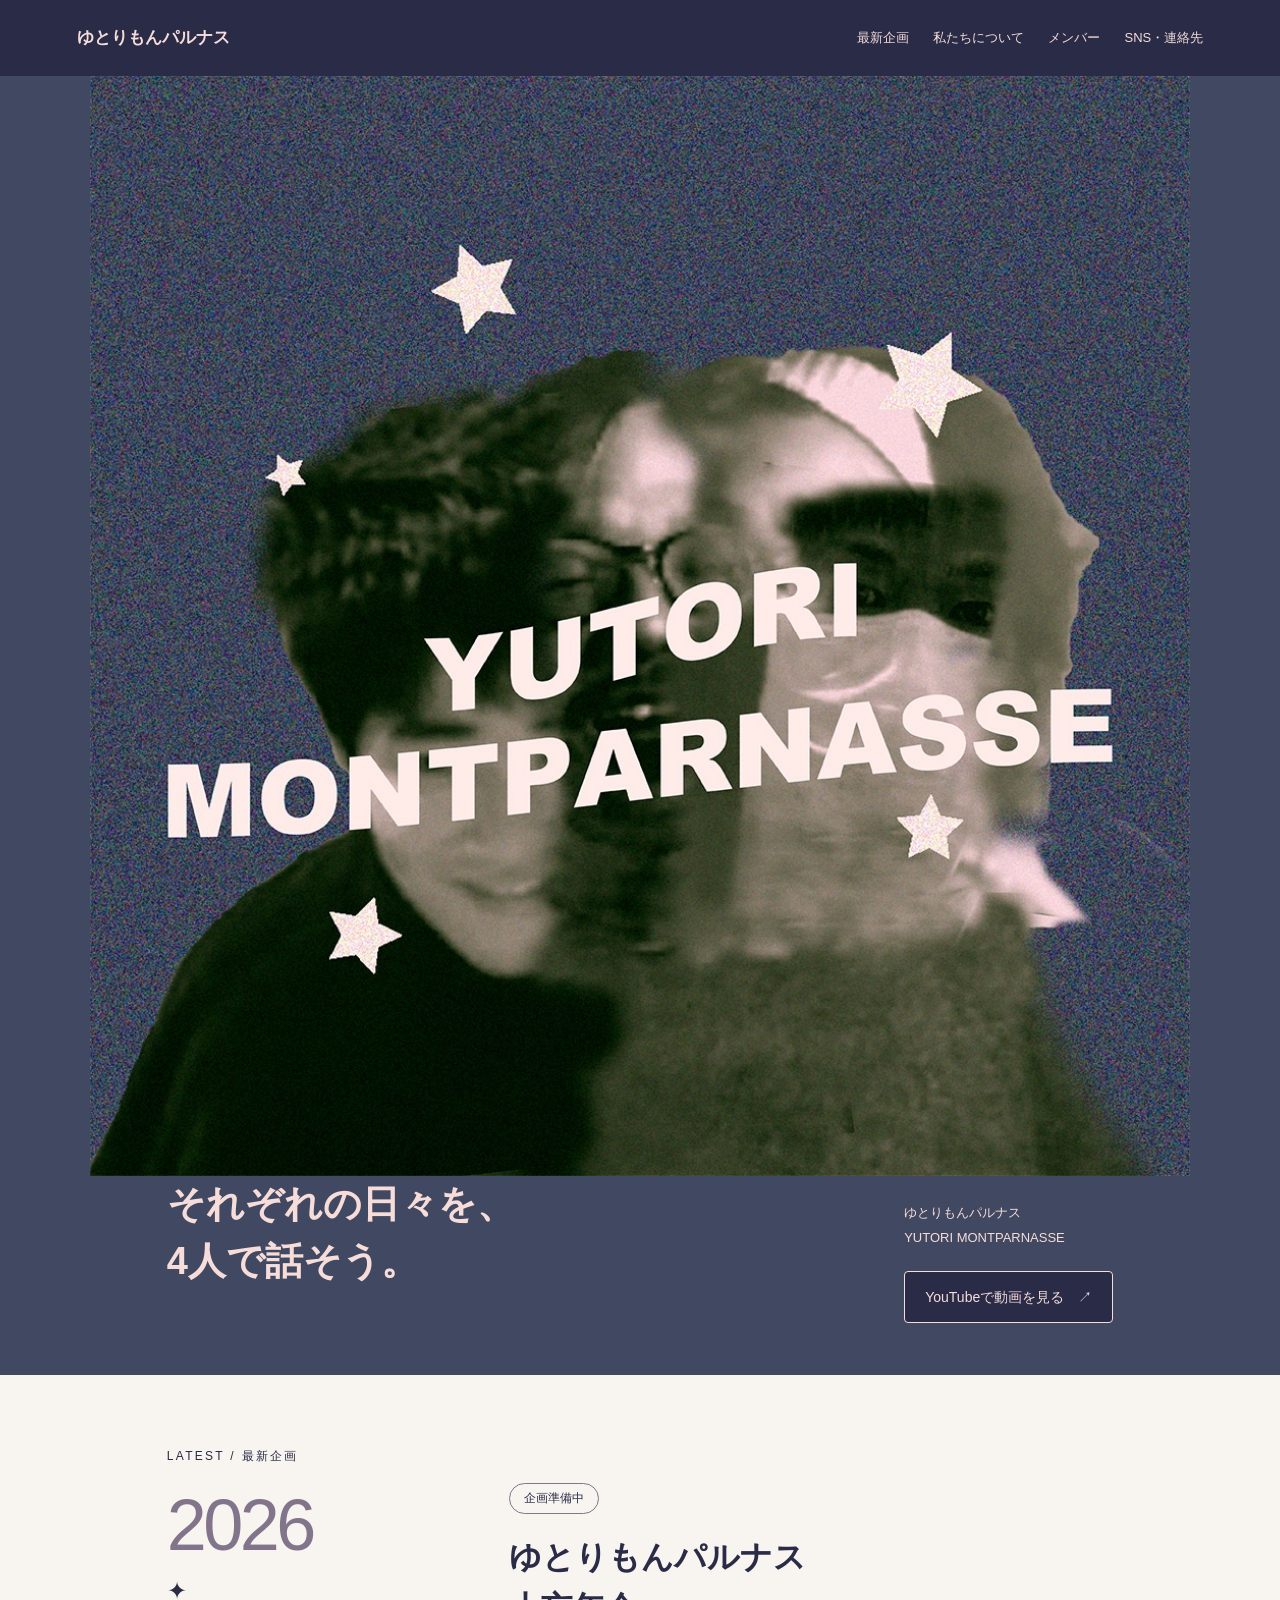
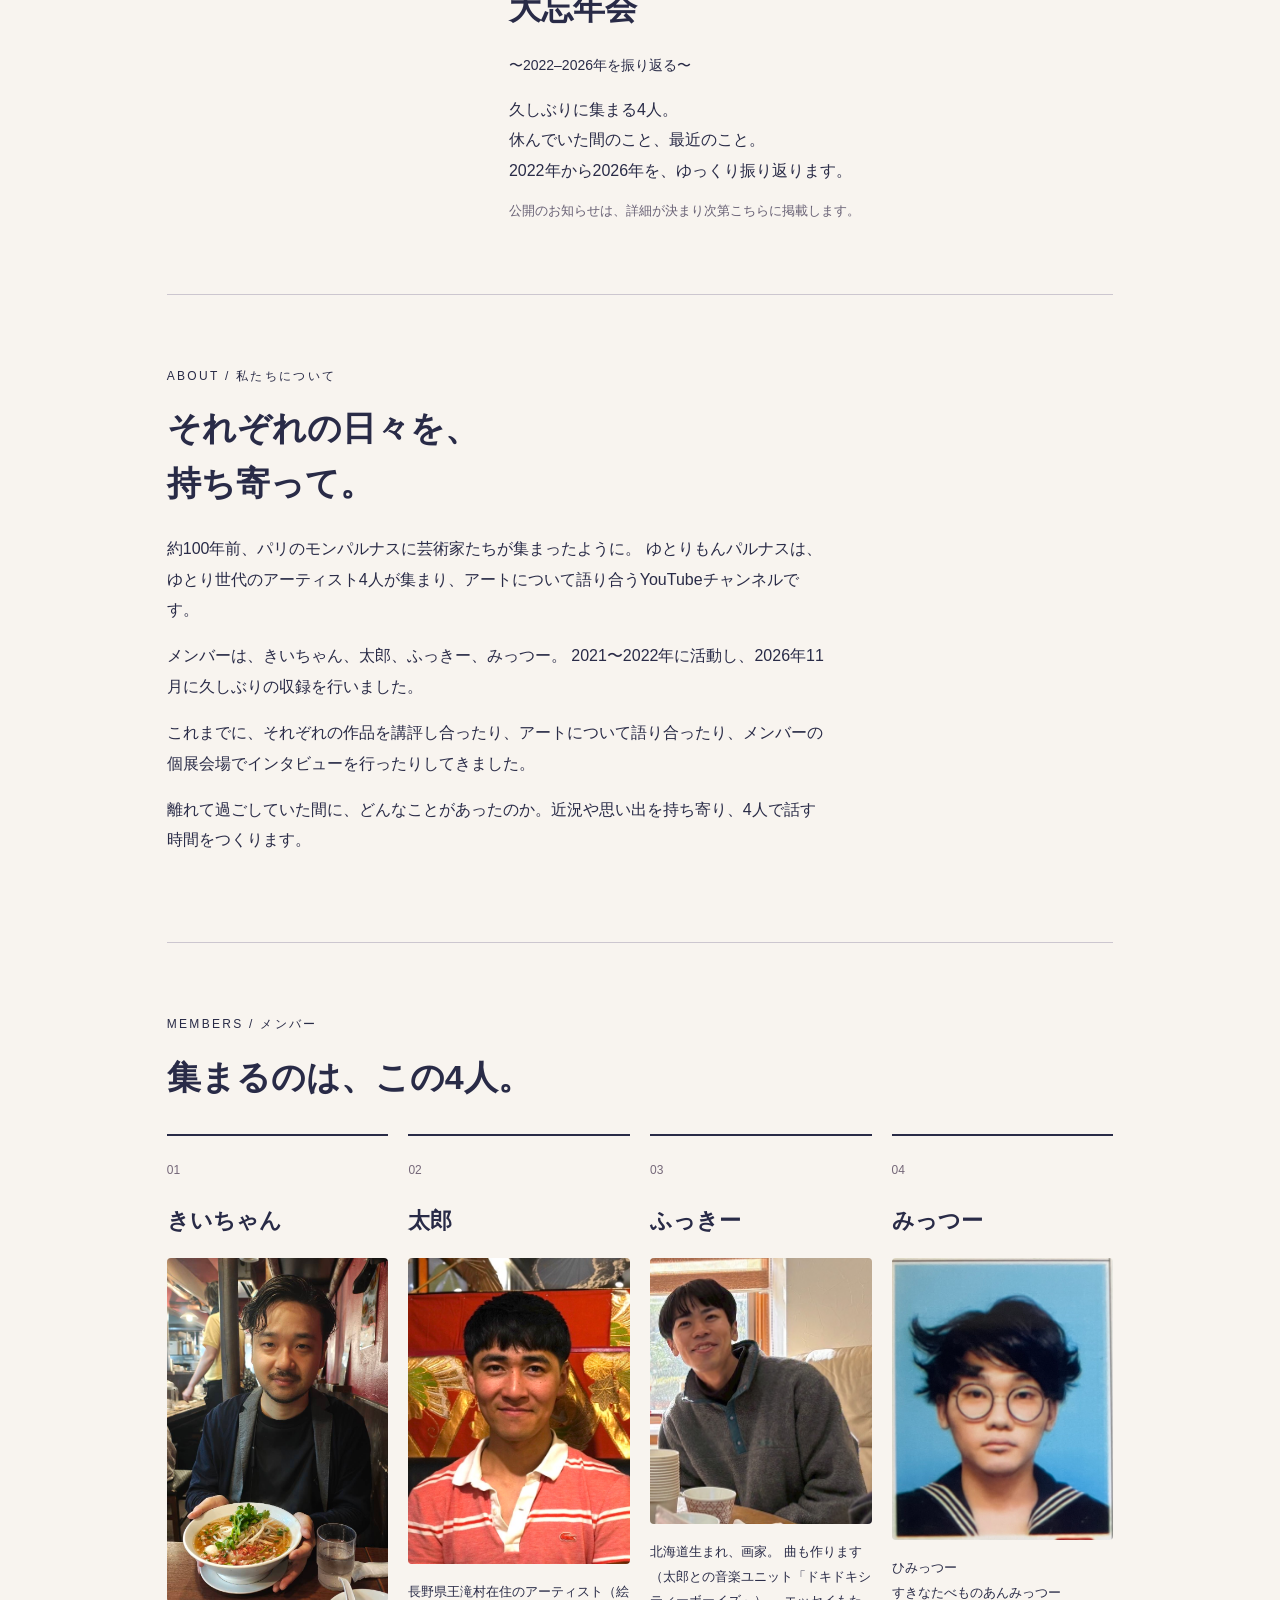
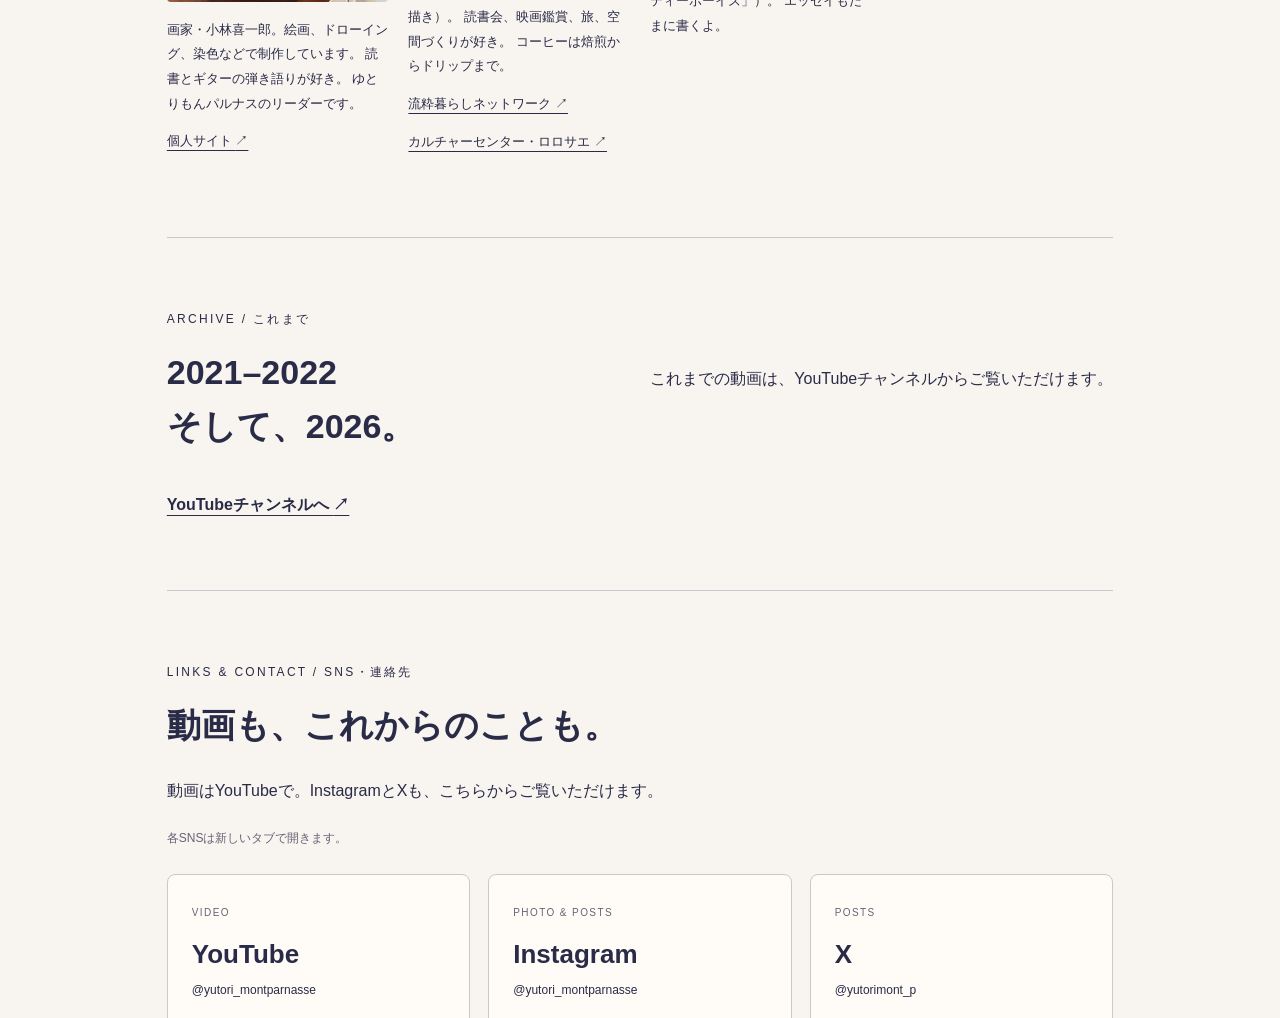
<file: index.html>
<!DOCTYPE html>
<html lang="ja">

  <!-- ページの設定：検索結果の説明文とタブのタイトルはここで変更します。 -->
  <head>
    <meta charset="utf-8">
    <meta name="viewport" content="width=device-width,initial-scale=1">
    <meta name="description" content="約100年前、パリのモンパルナスに芸術家たちが集まったように。ゆとりもんパルナスは、ゆとり世代のアーティスト4人が集まり、アートについて語り合うYouTubeチャンネルです。">
    <title>
      ゆとりもんパルナス
    </title>
    <link rel="stylesheet" href="style.css">
  </head>
  <body>
    <!-- 上部メニュー：href="#latest" などは、移動先の id と対応しています。 -->
    <header>
      <a class="brand" href="#top">
        ゆとりもんパルナス
      </a>
      <button
        class="menu-toggle"
        aria-controls="site-nav"
        aria-expanded="false"
        hidden
      >
        メニュー
      </button>
      <nav id="site-nav" aria-label="ページ内メニュー">
        <a href="#latest">
          最新企画
        </a>
        <a href="#about">
          私たちについて
        </a>
        <a href="#members">
          メンバー
        </a>
        <a href="#links">
          SNS・連絡先
        </a>
      </nav>
    </header>

    <!-- トップ：見出しと画像。src / srcset は画像ファイルの場所です。 -->
    <div id="top" class="hero">
      <picture>
        <source media="(max-width:650px)" srcset="assets/icon.jpg">
        <img
          src="assets/header.png"
          alt=""
          width="2940"
          height="1810"
        >
      </picture>
      <div class="intro">
        <h1>
          それぞれの日々を、
          <br>
          4人で話そう。
        </h1>
        <div class="intro-links">
          <p>
            ゆとりもんパルナス
            <br>
            YUTORI MONTPARNASSE
          </p>
          <!-- YouTubeのチャンネルURLを変える場合は href を変更します。 -->
          <a class="button button-light" href="https://youtube.com/@yutori_montparnasse" target="_blank" rel="noopener noreferrer">
            YouTubeで動画を見る <span aria-hidden="true">↗</span>
          </a>
        </div>
      </div>
    </div>
    <main>

      <!-- 最新企画：年、準備状況、企画名、紹介文をここで更新します。 -->
      <section id="latest">
        <p class="label">
          LATEST / 最新企画
        </p>
        <div class="feature">
          <div>
            <div class="year">
              2026
            </div>
            <span class="star" aria-hidden="true">
              ✦
            </span>
          </div>
          <div>
            <span class="pill">
              企画準備中
            </span>
            <h2 class="project-title">
              ゆとりもんパルナス
              <br>
              大忘年会
            </h2>
            <p class="sub">
              〜2022–2026年を振り返る〜
            </p>
            <p>
              久しぶりに集まる4人。
              <br>
              休んでいた間のこと、最近のこと。
              <br>
              2022年から2026年を、ゆっくり振り返ります。
            </p>
            <p class="quiet">
              公開のお知らせは、詳細が決まり次第こちらに掲載します。
            </p>
          </div>
        </div>
      </section>

      <!-- グループ紹介：紹介文を変更するときはここを編集します。 -->
      <section id="about">
        <p class="label">
          ABOUT / 私たちについて
        </p>
        <h2 class="section-title">
          それぞれの日々を、
          <br>
          持ち寄って。
        </h2>
        <p>
          約100年前、パリのモンパルナスに芸術家たちが集まったように。
          ゆとりもんパルナスは、ゆとり世代のアーティスト4人が集まり、アートについて語り合うYouTubeチャンネルです。
        </p>
        <p>
          メンバーは、きいちゃん、太郎、ふっきー、みっつー。
          2021〜2022年に活動し、2026年11月に久しぶりの収録を行いました。
        </p>
        <p>
          これまでに、それぞれの作品を講評し合ったり、アートについて語り合ったり、メンバーの個展会場でインタビューを行ったりしてきました。
        </p>
        <p>
          離れて過ごしていた間に、どんなことがあったのか。近況や思い出を持ち寄り、4人で話す時間をつくります。
        </p>
      </section>

      <!-- メンバー紹介：各 article が1人分です。 -->
      <section id="members">
        <p class="label">
          MEMBERS / メンバー
        </p>
        <h2 class="section-title">
          集まるのは、この4人。
        </h2>
        <div class="members">

          <!-- メンバー1人分：名前は h3 の中を書き換えます。 -->
          <article class="member">
            <span class="number">
              01
            </span>
            <h3>
              きいちゃん
            </h3>
            <!-- 写真はCSSで表示範囲を調整しています。元画像は加工していません。 -->
            <div class="member-photo-frame kiichan-photo-frame">
              <img
                src="assets/kiichan.jpg"
                alt="麺の器を手にしたきいちゃん"
                width="1108"
                height="1477"
                loading="lazy"
              >
            </div>
            <!-- きいちゃんのプロフィール：紹介文と個人サイトはここで変更します。 -->
            <p>
              画家・小林喜一郎。絵画、ドローイング、染色などで制作しています。
              読書とギターの弾き語りが好き。
              ゆとりもんパルナスのリーダーです。
            </p>
            <p>
              <a
                href="https://kiichiro-kobayashi.github.io"
                target="_blank"
                rel="noopener noreferrer"
              >
                個人サイト
                <span aria-hidden="true">↗</span>
                <span class="visually-hidden">（新しいタブで開きます）</span>
              </a>
            </p>
          </article>

          <!-- メンバー1人分：名前は h3 の中を書き換えます。 -->
          <article class="member">
            <span class="number">
              02
            </span>
            <h3>
              太郎
            </h3>
            <!-- プロフィール写真：差し替える場合は src を変更します。 -->
            <img
              class="member-photo"
              src="assets/taro.jpg"
              alt="太郎のプロフィール写真"
              width="528"
              height="729"
              loading="lazy"
            >
            <!-- 太郎さんのプロフィール：本文と活動リンクはここで変更します。 -->
            <p>
              長野県王滝村在住のアーティスト（絵描き）。
              読書会、映画鑑賞、旅、空間づくりが好き。
              コーヒーは焙煎からドリップまで。
            </p>
            <p>
              <!-- 活動リンクは新しいタブで開きます。 -->
              <a
                href="https://ryuiki-kurashi.net/"
                target="_blank"
                rel="noopener noreferrer"
              >
                流粋暮らしネットワーク
                <span aria-hidden="true">↗</span>
                <span class="visually-hidden">（新しいタブで開きます）</span>
              </a>
            </p>
            <p>
              <a
                href="https://azure911462.studio.site/"
                target="_blank"
                rel="noopener noreferrer"
              >
                カルチャーセンター・ロロサエ
                <span aria-hidden="true">↗</span>
                <span class="visually-hidden">（新しいタブで開きます）</span>
              </a>
            </p>
          </article>

          <!-- メンバー1人分：名前は h3 の中を書き換えます。 -->
          <article class="member">
            <span class="number">
              03
            </span>
            <h3>
              ふっきー
            </h3>
            <!-- 右側のグレーの服のふっきーを、CSSでトリミングして表示します。 -->
            <div class="member-photo-frame fukky-photo-frame">
              <img
                src="assets/fukky.jpg"
                alt="グレーの服を着て微笑むふっきー"
                width="1477"
                height="1108"
                loading="lazy"
              >
            </div>
            <!-- ふっきーのプロフィール：サイトのURLは届いてから追加します。 -->
            <p>
              北海道生まれ、画家。
              曲も作ります（太郎との音楽ユニット「ドキドキシティーボーイズ」）。
              エッセイもたまに書くよ。
            </p>
          </article>

          <!-- メンバー1人分：名前は h3 の中を書き換えます。 -->
          <article class="member">
            <span class="number">
              04
            </span>
            <h3>
              みっつー
            </h3>
            <!-- みっつーさんのプロフィール写真：差し替える場合は src を変更します。 -->
            <img
              class="member-photo"
              src="assets/mittsuu.jpg"
              alt="みっつーのプロフィール写真"
              width="1011"
              height="1287"
              loading="lazy"
            >
            <!-- みっつーさんのプロフィール：本人希望の表記をそのまま掲載しています。 -->
            <p>
              ひみっつー
              <br>
              すきなたべものあんみっつー
            </p>
          </article>
        </div>
      </section>

      <!-- アーカイブ：過去の動画・写真を追加する場所です。 -->
      <section id="archive">
        <p class="label">
          ARCHIVE / これまで
        </p>
        <div class="archive">
          <h2 class="section-title">
            2021–2022
            <br>
            そして、2026。
          </h2>
          <p>
            これまでの動画は、YouTubeチャンネルからご覧いただけます。
          </p>
        </div>
        <!-- 個別のおすすめ動画は、選定後にこの下へ追加できます。 -->
        <a class="text-link" href="https://youtube.com/@yutori_montparnasse" target="_blank" rel="noopener noreferrer">
          YouTubeチャンネルへ <span aria-hidden="true">↗</span>
        </a>
      </section>

      <!-- SNS・連絡先：URLは各 a タグの href、表示名はタグの中で変更します。 -->
      <section id="links">
        <p class="label">
          LINKS &amp; CONTACT / SNS・連絡先
        </p>
        <h2 class="section-title">
          動画も、これからのことも。
        </h2>
        <p>
          動画はYouTubeで。InstagramとXも、こちらからご覧いただけます。
        </p>

        <!-- SNSはカード全体を押せます。各リンクは新しいタブで開きます。 -->
        <p class="links-note">各SNSは新しいタブで開きます。</p>

        <div class="social-links">
          <!-- YouTube：href がリンク先、social-handle が表示するアカウント名です。 -->
          <a
            class="social-link"
            href="https://youtube.com/@yutori_montparnasse"
            target="_blank"
            rel="noopener noreferrer"
          >
            <span class="social-category">VIDEO</span>
            <span class="social-name">YouTube</span>
            <span class="social-handle">@yutori_montparnasse</span>
            <span class="social-action">
              チャンネルを見る
              <span class="social-arrow" aria-hidden="true">↗</span>
            </span>
            <span class="visually-hidden">（新しいタブで開きます）</span>
          </a>

          <!-- Instagram -->
          <a
            class="social-link"
            href="https://www.instagram.com/yutori_montparnasse"
            target="_blank"
            rel="noopener noreferrer"
          >
            <span class="social-category">PHOTO &amp; POSTS</span>
            <span class="social-name">Instagram</span>
            <span class="social-handle">@yutori_montparnasse</span>
            <span class="social-action">
              プロフィールを見る
              <span class="social-arrow" aria-hidden="true">↗</span>
            </span>
            <span class="visually-hidden">（新しいタブで開きます）</span>
          </a>

          <!-- X -->
          <a
            class="social-link"
            href="https://x.com/yutorimont_p"
            target="_blank"
            rel="noopener noreferrer"
          >
            <span class="social-category">POSTS</span>
            <span class="social-name">X</span>
            <span class="social-handle">@yutorimont_p</span>
            <span class="social-action">
              プロフィールを見る
              <span class="social-arrow" aria-hidden="true">↗</span>
            </span>
            <span class="visually-hidden">（新しいタブで開きます）</span>
          </a>
        </div>

        <!-- メール：変更時は mailto: 以下と表示アドレスの両方を変更します。 -->
        <div class="contact">
          <div class="contact-description">
            <p class="contact-label">CONTACT</p>
            <h3>お問い合わせ</h3>
            <p>ご連絡は、メールでお願いいたします。</p>
          </div>
          <a class="email-link" href="mailto:yutorimontparnasse@gmail.com">
            <span class="email-caption">メールを送る</span>
            <span class="email-address">yutorimontparnasse@gmail.com</span>
          </a>
        </div>
      </section>
    </main>

    <!-- ページ下部の表記と、先頭へ戻るリンクです。 -->
    <footer>
      <span>
        YUTORI MONTPARNASSE
      </span>
      <a href="#top">
        ページの先頭へ ↑
      </a>
    </footer>
    <script src="script.js" defer>
    </script>
  </body>
</html>
</file>
<file: style.css>
/*
 * 色・文字サイズ・余白はこのファイルで変更します。
 * 1行に1つの設定を記載しています。数値の px や % は残してください。
 * :root の4色を変えると、サイト全体の基本色を変更できます。
 */

/* 基本色：文字、淡いピンク、本文背景、区切り線 */
:root {
  --ink: #292b47;
  --pink: #f6ddd9;
  --paper: #f8f4ef;
  --line: #ccc6cf;
}

* {
  box-sizing: border-box;
}

html {
  scroll-behavior: smooth;
  scroll-padding-top: 30px;
}

/* ページ全体の文字と背景 */
body {
  margin: 0;
  background: var(--paper);
  color: var(--ink);
  font-family: "Hiragino Kaku Gothic ProN", "Yu Gothic", sans-serif;
  line-height: 1.9;
}

a {
  color: inherit;
  text-underline-offset: 5px;
}

a:focus-visible {
  outline: 3px solid #a96085;
  outline-offset: 5px;
}

.draft {
  background: var(--pink);
  font-size: 12px;
  text-align: center;
  padding: 8px 20px;
}

/* 上部メニュー */
header {
  display: flex;
  justify-content: space-between;
  align-items: center;
  gap: 24px;
  padding: 22px 6vw;
  background: var(--ink);
  color: var(--pink);
}

header a {
  text-decoration: none;
}

nav {
  display: flex;
  gap: 24px;
  font-size: 13px;
}

.brand {
  font-weight: bold;
  font-size: 17px;
}

/* トップの画像エリア */
.hero {
  background: #414861;
  color: var(--pink);
}

picture, img {
  display: block;
  width: 100%;
}

.hero picture {
  max-width: 1100px;
  margin: auto;
}

.hero img {
  height: auto;
}

/* トップの見出しと紹介 */
.intro {
  max-width: 1100px;
  margin: auto;
  padding: 0 6vw 52px;
  display: flex;
  align-items: baseline;
  justify-content: space-between;
  gap: 24px;
}

.intro h1 {
  font-size: clamp(23px, 3vw, 38px);
  line-height: 1.5;
  margin: 0;
}

.intro p {
  font-size: 13px;
  margin: 0;
}

/* 本文の横幅 */
main {
  max-width: 1100px;
  margin: auto;
  padding: 0 6vw;
}

/* 各セクションの上下の余白 */
section {
  padding: 70px 0;
  border-bottom: 1px solid var(--line);
}

.label {
  font-size: 12px;
  letter-spacing: .19em;
  margin: 0 0 14px;
}

.section-title {
  font-size: clamp(23px, 3vw, 34px);
  line-height: 1.6;
  margin: 0 0 24px;
  font-weight: 600;
}

/* 最新企画の配置 */
.feature {
  display: grid;
  grid-template-columns: 1fr 2fr;
  gap: 40px;
}

.year {
  font-size: 72px;
  line-height: 1.2;
  letter-spacing: -.05em;
  color: #82758b;
}

.pill {
  display: inline-block;
  border: 1px solid #81768a;
  border-radius: 30px;
  padding: 3px 14px;
  font-size: 12px;
}

.feature .project-title {
  font-size: clamp(23px, 3vw, 32px);
  line-height: 1.6;
  margin: 18px 0;
}

.feature p {
  margin-bottom: 0;
}

.sub {
  font-size: 14px;
}

#about p {
  max-width: 660px;
}

/* メンバー紹介の列数と間隔 */
.members {
  display: grid;
  grid-template-columns: repeat(4, 1fr);
  gap: 20px;
  margin-top: 30px;
}

.member {
  border-top: 2px solid var(--ink);
  padding-top: 18px;
}

.number {
  font-size: 12px;
  color: #756879;
}

.member h3 {
  font-size: 22px;
  margin: 16px 0 0;
}

.member p {
  font-size: 13px;
  margin-top: 5px;
}

/* アーカイブの配置 */
.archive {
  display: flex;
  gap: 40px;
  align-items: baseline;
  justify-content: space-between;
}

.archive p {
  max-width: 520px;
}

/* ページ下部 */
footer {
  max-width: 1100px;
  margin: auto;
  padding: 35px 6vw 55px;
  font-size: 12px;
  display: flex;
  justify-content: space-between;
  gap: 20px;
}

.star {
  font-size: 24px;
}

.quiet {
  font-size: 13px;
  color: #686175;
}

/* スマートフォン用：画面幅650px以下に適用 */
@media(max-width:650px) {
  /* 上部メニュー */
  header {
    align-items: flex-start;
    padding: 20px 6vw;
    gap: 12px;
    flex-direction: column;
  }

  nav {
    gap: 20px;
  }

  /* トップの見出しと紹介 */
  .intro {
    display: block;
    padding-top: 16px;
  }

  .intro p {
    margin-top: 16px;
  }

  /* 最新企画の配置 */
  .feature {
    grid-template-columns: 1fr;
    gap: 20px;
  }

  .year {
    font-size: 48px;
  }

  /* メンバー紹介の列数と間隔 */
  .members {
    grid-template-columns: 1fr 1fr;
    gap: 24px;
  }

  /* アーカイブの配置 */
  .archive {
    display: block;
  }

  /* 各セクションの上下の余白 */
  section {
    padding: 48px 0;
  }

  /* ページ下部 */
  footer {
    flex-direction: column;
    gap: 8px;
  }

}

/* 端末で動きを減らす設定がある場合 */
@media(prefers-reduced-motion:reduce) {
  html {
    scroll-behavior: auto;
  }

}

/* スマートフォンのメニューボタン */
.menu-toggle {
  font: inherit;
  border: 1px solid currentColor;
  border-radius: 4px;
  background: transparent;
  color: inherit;
  padding: 6px 14px;
  cursor: pointer;
}

/* スマートフォン用：画面幅650px以下に適用 */
@media(max-width:650px) {
  /* 上部メニュー */
  header {
    flex-direction: row;
    flex-wrap: wrap;
    align-items: center;
  }

  .menu-toggle:not([hidden]) {
    display: block;
  }

  #site-nav {
    width: 100%;
    flex-wrap: wrap;
  }

  #site-nav[hidden] {
    display: none;
  }

}

/* パソコン用：画面幅651px以上に適用 */
@media(min-width:651px) {
  /* スマートフォンのメニューボタン */
  .menu-toggle {
    display: none;
  }

}

/* トップのYouTubeボタン：文字とボタンを縦に並べます。 */
.intro-links {
  display: flex;
  flex-direction: column;
  align-items: flex-start;
  gap: 20px;
}

.button {
  display: inline-flex;
  align-items: center;
  justify-content: center;
  gap: 14px;
  padding: 12px 20px;
  border: 1px solid currentColor;
  border-radius: 4px;
  text-decoration: none;
  font-size: 14px;
}

.button-light {
  color: var(--pink);
  background: var(--ink);
}

.button:hover,
.button:focus-visible {
  text-decoration: underline;
}

/* アーカイブからチャンネルへのリンク */
.text-link {
  display: inline-block;
  margin-top: 12px;
  font-weight: bold;
}

/* SNSカード：パソコンは3列、スマートフォンは1列に並べます。 */
.links-note {
  margin-top: 20px;
  font-size: 12px;
  color: #686175;
}

.social-links {
  display: grid;
  grid-template-columns: repeat(3, minmax(0, 1fr));
  gap: 18px;
  margin-top: 24px;
}

/* 各カードの中は、説明・サービス名・アカウント名・リンクの順です。 */
.social-link {
  display: flex;
  flex-direction: column;
  align-items: flex-start;
  min-width: 0;
  padding: 28px 24px 22px;
  border: 1px solid var(--line);
  border-radius: 8px;
  background: #fffcf8;
  text-decoration: none;
}

.social-link:hover,
.social-link:focus-visible {
  border-color: var(--ink);
  background: #f4e9eb;
}

.social-category {
  font-size: 10px;
  letter-spacing: 0.14em;
  color: #686175;
}

.social-name {
  margin-top: 16px;
  font-size: 26px;
  font-weight: bold;
  line-height: 1.3;
}

.social-handle {
  margin-top: 8px;
  font-size: 12px;
  overflow-wrap: anywhere;
}

/* 上の文章の長さが変わっても、カード下部の位置をそろえます。 */
.social-action {
  display: flex;
  align-items: center;
  justify-content: space-between;
  gap: 12px;
  width: 100%;
  margin-top: auto;
  padding-top: 30px;
  font-size: 12px;
  font-weight: bold;
}

.social-arrow {
  display: inline-flex;
  align-items: center;
  justify-content: center;
  flex-shrink: 0;
  width: 32px;
  height: 32px;
  border: 1px solid var(--line);
  border-radius: 50%;
  font-size: 18px;
}

/* メール：SNSの下に、独立した横長の連絡先エリアを置きます。 */
.contact {
  display: flex;
  align-items: center;
  justify-content: space-between;
  gap: 28px;
  margin-top: 24px;
  padding: 28px;
  border-radius: 8px;
  background: #ebe8ee;
}

.contact-description {
  min-width: 0;
}

.contact .contact-label {
  margin: 0 0 8px;
  font-size: 10px;
  letter-spacing: 0.14em;
}

.contact h3 {
  margin: 0;
  font-size: 18px;
}

.contact p {
  margin: 6px 0 0;
  font-size: 12px;
}

.email-link {
  display: flex;
  flex-direction: column;
  gap: 4px;
  min-width: 0;
  padding: 10px 0;
  text-decoration: none;
}

.email-caption {
  font-size: 11px;
  color: #686175;
}

.email-address {
  font-size: 14px;
  overflow-wrap: anywhere;
  text-decoration: underline;
  text-underline-offset: 5px;
}

/* 読み上げ用の補足：画面には表示しません。 */
.visually-hidden {
  position: absolute;
  width: 1px;
  height: 1px;
  padding: 0;
  margin: -1px;
  overflow: hidden;
  clip-path: inset(50%);
  white-space: nowrap;
  border: 0;
}

/* スマートフォン用：カードと連絡先を縦に並べます。 */
@media (max-width: 760px) {
  .social-links {
    grid-template-columns: 1fr;
    gap: 14px;
  }

  .social-link {
    padding: 24px;
  }

  .social-name {
    margin-top: 10px;
  }

  .social-action {
    padding-top: 20px;
  }

  .contact {
    flex-direction: column;
    align-items: stretch;
    gap: 14px;
    padding: 24px;
  }
}

@media (max-width: 650px) {
  .intro-links {
    margin-top: 24px;
  }
}

/* メンバーのプロフィール写真：元の縦横比で全体を表示します。 */
.member-photo {
  display: block;
  width: 100%;
  height: auto;
  margin: 16px 0;
  border-radius: 4px;
}

/* きいちゃんの写真：顔と麺の器を残し、手前の食器を枠外にします。 */
.kiichan-photo-frame {
  position: relative;
  width: 100%;
  aspect-ratio: 20 / 31;
  margin: 16px 0;
  overflow: hidden;
  border-radius: 4px;
}

/* 元画像1108×1477pxの、左180px・上60pxから800×1240pxを表示します。 */
.kiichan-photo-frame img {
  position: absolute;
  width: 138.5%;
  max-width: none;
  height: auto;
  left: -22.5%;
  top: -4.83871%;
}

/* ふっきーの写真：右側の人物の顔と上半身を表示します。 */
.fukky-photo-frame {
  position: relative;
  width: 100%;
  aspect-ratio: 5 / 6;
  margin: 16px 0;
  overflow: hidden;
  border-radius: 4px;
}

/* 元画像1477×1108pxの、左765px・上310pxから450×540pxを表示します。 */
/* 顔を描き替えず、元画像の表示範囲だけを調整しています。 */
.fukky-photo-frame img {
  position: absolute;
  width: 328.222222%;
  max-width: none;
  height: auto;
  left: -170%;
  top: -57.407407%;
}
</file>
